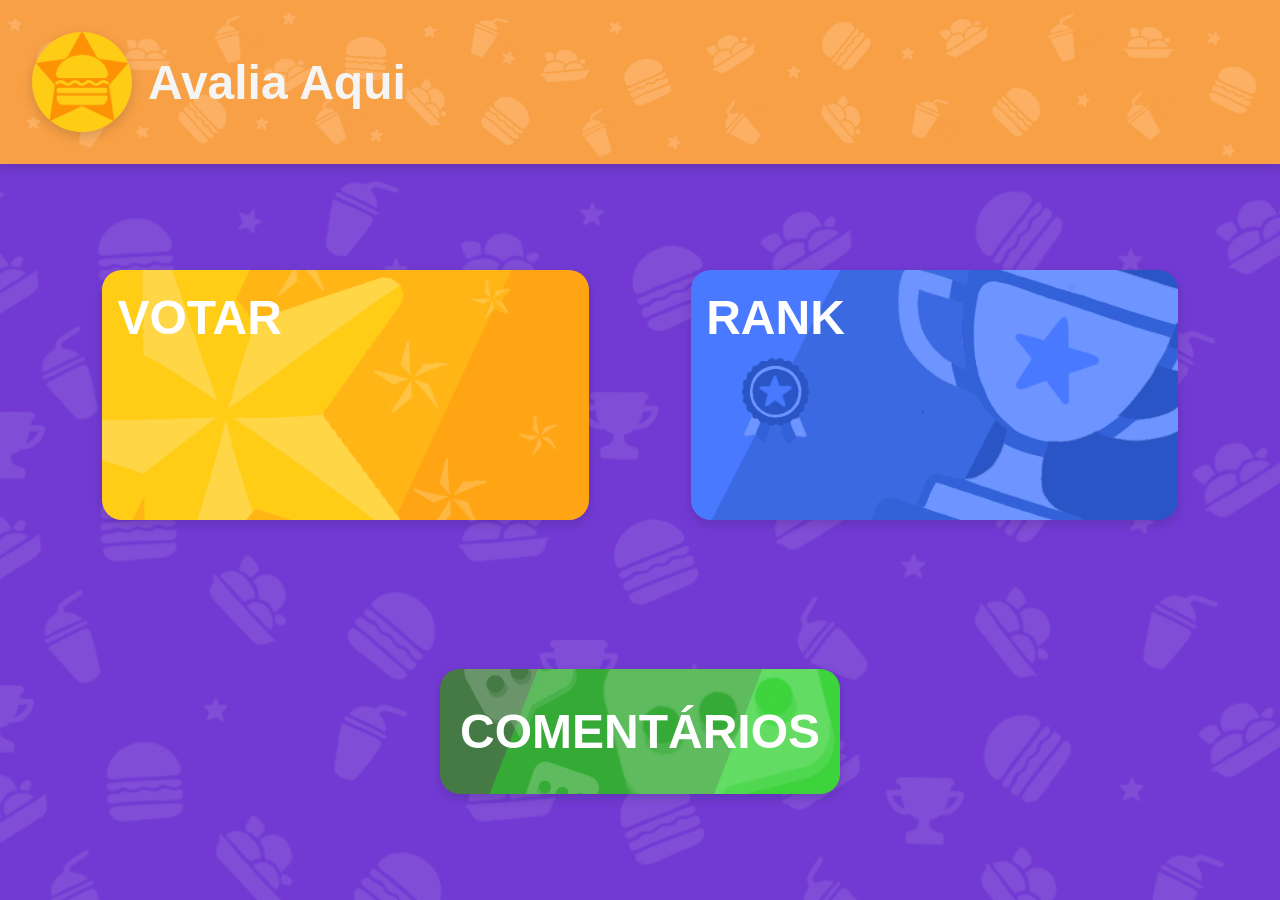
<file: index.html>
<!DOCTYPE html>
<html lang="pt-BR">
<head>
  <meta charset="UTF-8" />
  <meta name="viewport" content="width=device-width, initial-scale=1.0" />
  <title>Avalia Aqui</title>
  <link rel="stylesheet" href="css/style.css" />
</head>
<body>
  <header class="header">
    <div class="logo"></div>
    <h1 class="site-title">Avalia Aqui</h1>
  </header>

  <main class="main-options">
    <div class="option-box votar" onclick="window.location.href='vote.html'">
      <span class="box-label">VOTAR</span>
    </div>
    <div class="option-box ranke" onclick="window.location.href='rank.html'">
      <span class="box-label">RANK</span>
    </div>
    <div class="option-box comentarios" onclick="window.location.href='carrossel.html'">
      <span class="box-label">COMENTÁRIOS</span>
    </div>
  </main>
  <script type="module" src="js/utils/mockApi.js"></script>

</body>
</html>
</file>
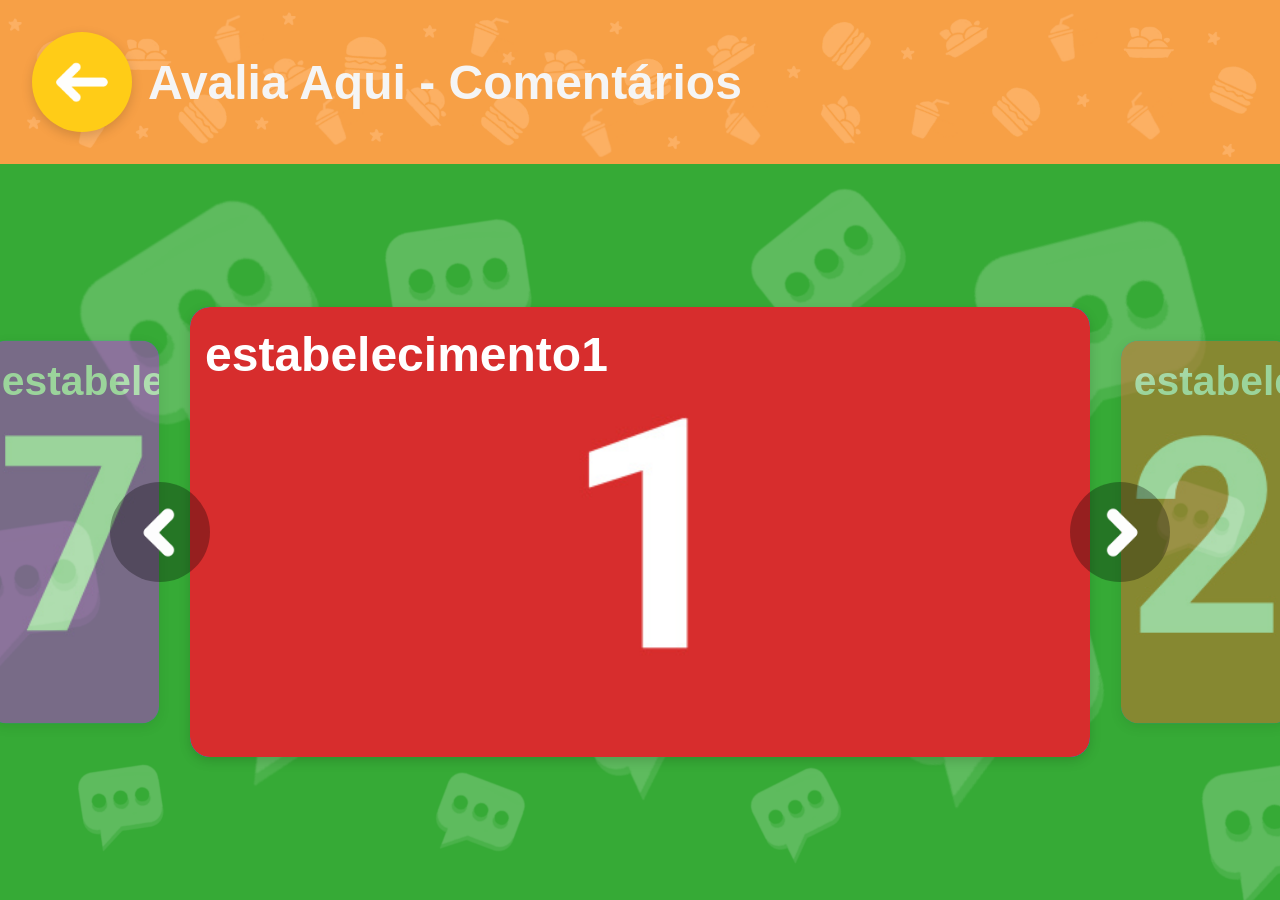
<file: carrossel.html>
<!DOCTYPE html>
<html lang="pt-BR">
<head>
  <meta charset="UTF-8" />
  <meta name="viewport" content="width=device-width, initial-scale=1.0" />
  <title>Avalia Aqui - Comentários</title>
  <link rel="stylesheet" href="css/carrossel.css" />
</head>
<body>

  <div class="header">
    <div class="back-button" onclick="window.location.href='index.html'"></div>
    <div class="site-title">Avalia Aqui - Comentários</div>
  </div>

  <div class="main-options">
    <div class="side-circle left"></div>

    <div class="carossel" id="carossel">
    </div>

    <div class="side-circle right"></div>
  </div>

  <script src="js/carrossel.js"></script>
</body>
</html>
</file>
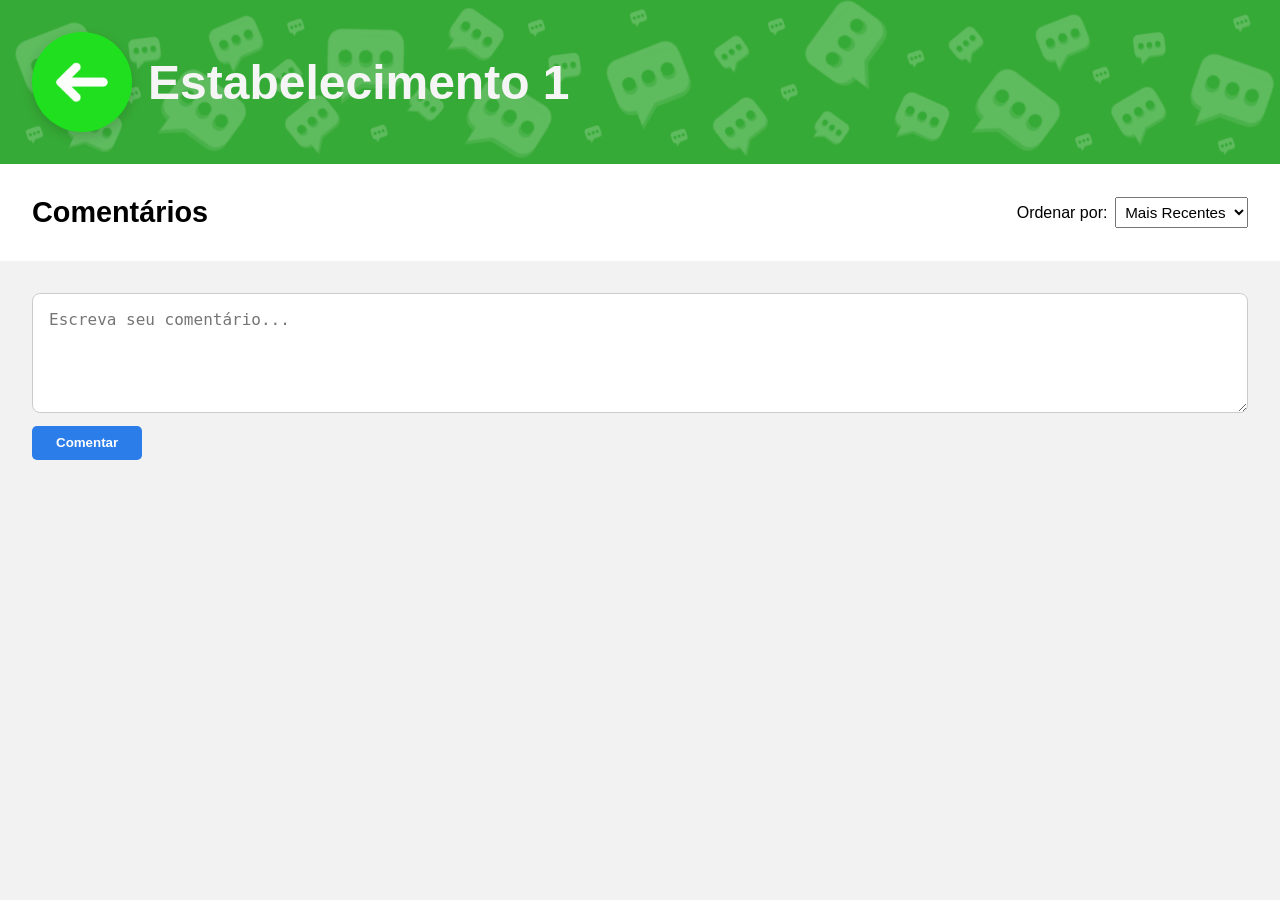
<file: estabelecimento1.html>
<!DOCTYPE html>
<html lang="pt-BR">
<head>
  <meta charset="UTF-8" />
  <meta name="viewport" content="width=device-width, initial-scale=1.0" />
  <title>Estabelecimento 1 - Comentários</title>
  <link rel="stylesheet" href="css/comentarios.css" />
</head>
<body data-place-id="1">
  <div class="header">
    <div class="back-button" onclick="window.location.href='carrossel.html'"></div>
    <div class="site-title">Estabelecimento 1</div>
  </div>

  <div class="main-options">
    <div class="filtro-header">
      <h2>Comentários</h2>
      <div class="filtro-comentarios">
        <label for="ordenar">Ordenar por:</label>
        <select id="ordenar">
          <option value="recentes">Mais Recentes</option>
          <option value="curtidas">Mais Curtidos</option>
        </select>
      </div>
    </div>
  </div>

  <section class="comentarios">
    <form id="form-comentario">
      <textarea id="comentario-input" placeholder="Escreva seu comentário..." required></textarea>
      <button type="submit">Comentar</button>
    </form>
    <div id="lista-comentarios"></div>
  </section>

  <script type="module" src="js/utils/mockApi.js"></script>
  <script type="module" src="js/estabelecimento.js"></script>
</body>
</html>
</file>
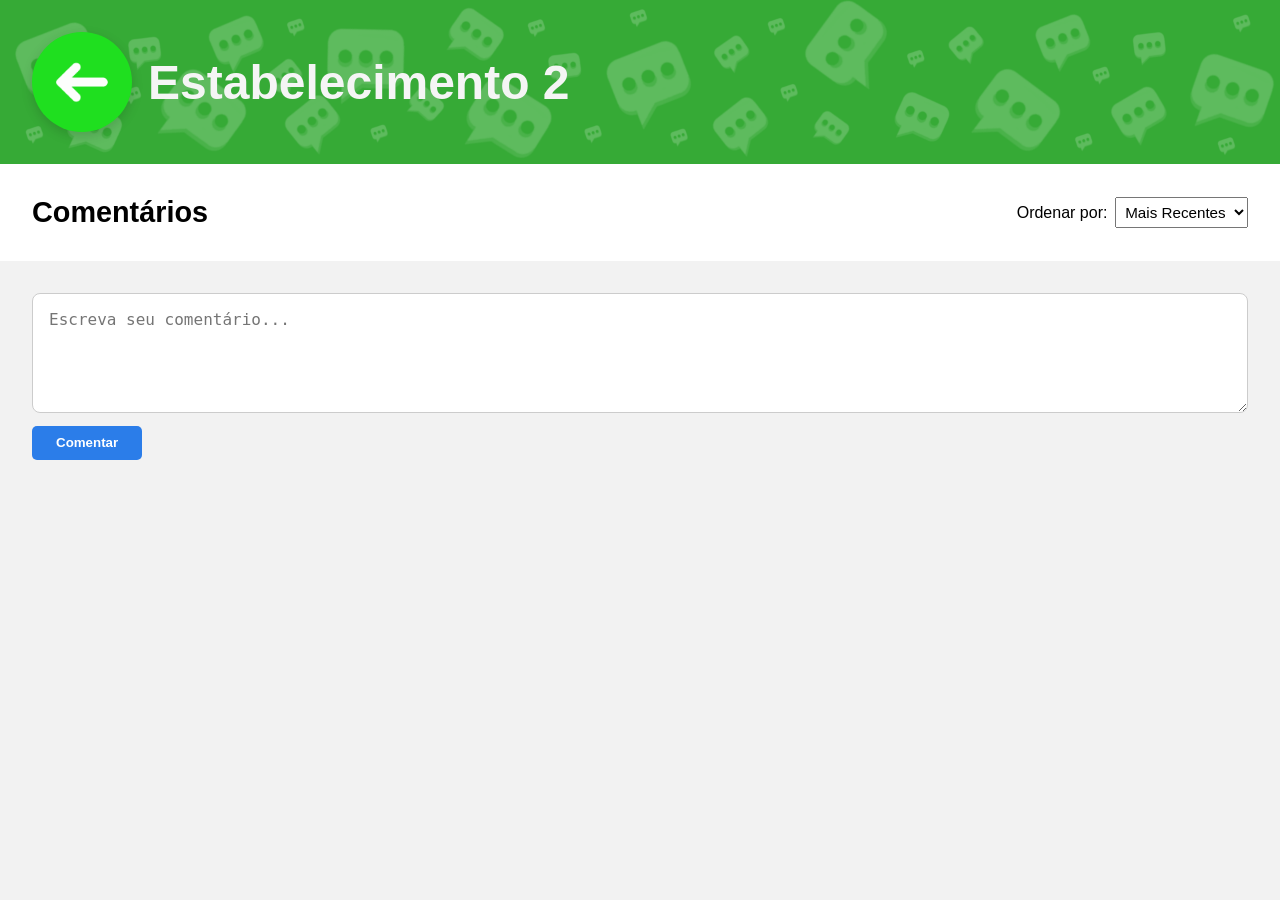
<file: estabelecimento2.html>
<!DOCTYPE html>
<html lang="pt-BR">
<head>
  <meta charset="UTF-8" />
  <meta name="viewport" content="width=device-width, initial-scale=1.0" />
  <title>Estabelecimento 2 - Comentários</title>
  <link rel="stylesheet" href="css/comentarios.css" />
</head>
<body data-place-id="2">
  <div class="header">
    <div class="back-button" onclick="window.location.href='carrossel.html'"></div>
    <div class="site-title">Estabelecimento 2</div>
  </div>

  <div class="main-options">
    <div class="filtro-header">
      <h2>Comentários</h2>
      <div class="filtro-comentarios">
        <label for="ordenar">Ordenar por:</label>
        <select id="ordenar">
          <option value="recentes">Mais Recentes</option>
          <option value="curtidas">Mais Curtidos</option>
        </select>
      </div>
    </div>
  </div>

  <section class="comentarios">
    <form id="form-comentario">
      <textarea id="comentario-input" placeholder="Escreva seu comentário..." required></textarea>
      <button type="submit">Comentar</button>
    </form>
    <div id="lista-comentarios"></div>
  </section>

  <script type="module" src="js/utils/mockApi.js"></script>
  <script type="module" src="js/estabelecimento.js"></script>
</body>
</html>
</file>
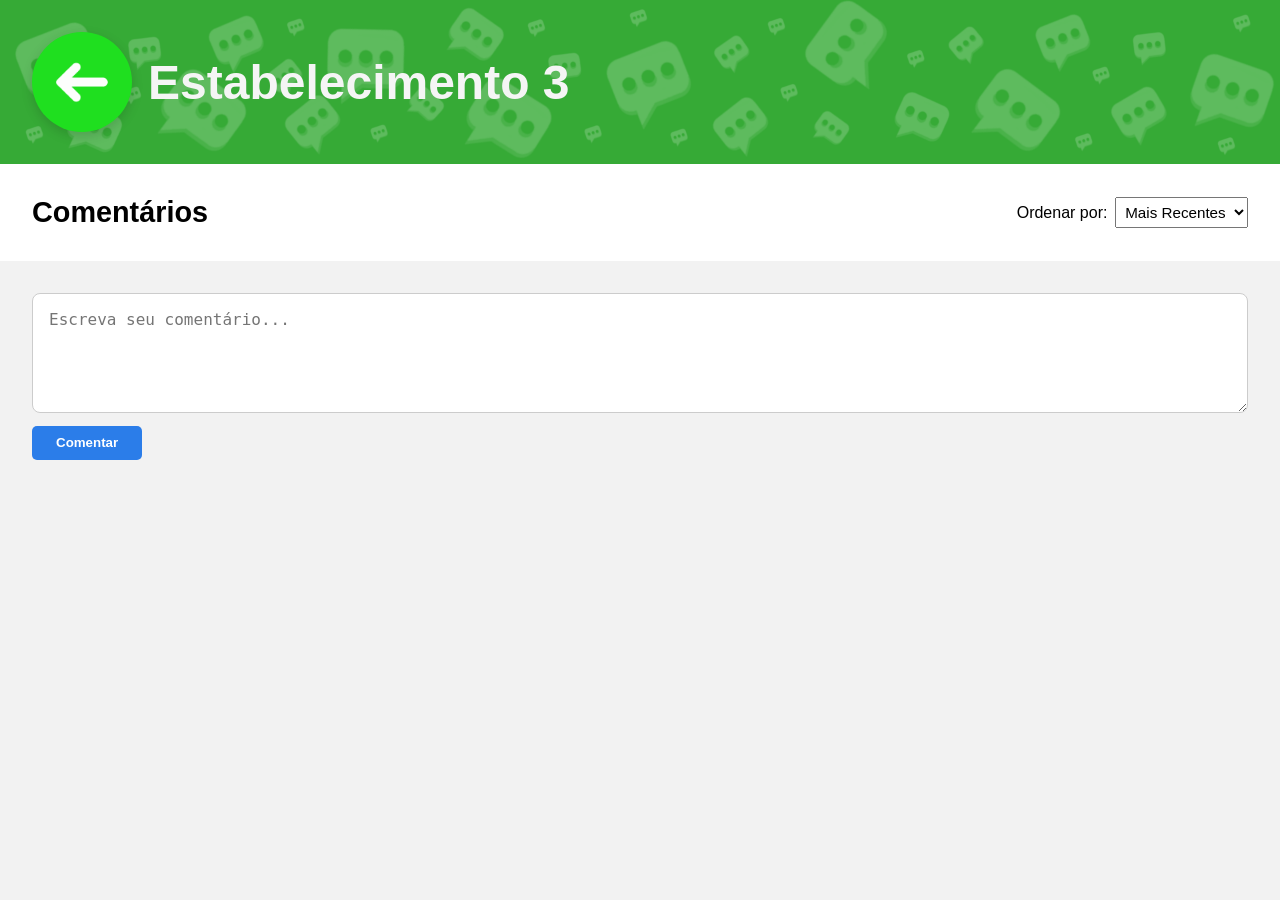
<file: estabelecimento3.html>
<!DOCTYPE html>
<html lang="pt-BR">
<head>
  <meta charset="UTF-8" />
  <meta name="viewport" content="width=device-width, initial-scale=1.0" />
  <title>Estabelecimento 3 - Comentários</title>
  <link rel="stylesheet" href="css/comentarios.css" />
</head>
<body data-place-id="3">
  <div class="header">
    <div class="back-button" onclick="window.location.href='carrossel.html'"></div>
    <div class="site-title">Estabelecimento 3</div>
  </div>

  <div class="main-options">
    <div class="filtro-header">
      <h2>Comentários</h2>
      <div class="filtro-comentarios">
        <label for="ordenar">Ordenar por:</label>
        <select id="ordenar">
          <option value="recentes">Mais Recentes</option>
          <option value="curtidas">Mais Curtidos</option>
        </select>
      </div>
    </div>
  </div>

  <section class="comentarios">
    <form id="form-comentario">
      <textarea id="comentario-input" placeholder="Escreva seu comentário..." required></textarea>
      <button type="submit">Comentar</button>
    </form>
    <div id="lista-comentarios"></div>
  </section>

  <script type="module" src="js/utils/mockApi.js"></script>
  <script type="module" src="js/estabelecimento.js"></script>
</body>
</html>
</file>
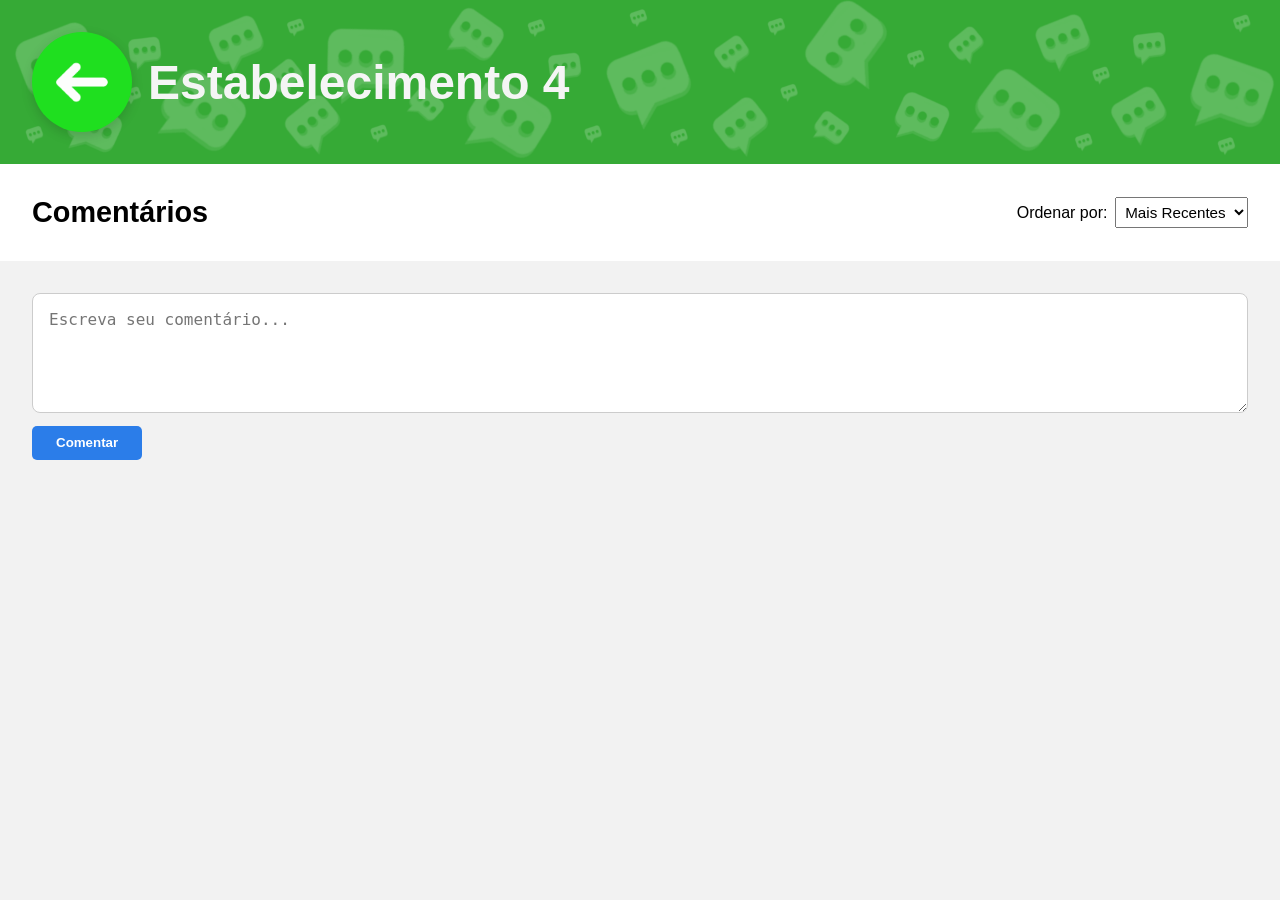
<file: estabelecimento4.html>
<!DOCTYPE html>
<html lang="pt-BR">
<head>
  <meta charset="UTF-8" />
  <meta name="viewport" content="width=device-width, initial-scale=1.0" />
  <title>Estabelecimento 4 - Comentários</title>
  <link rel="stylesheet" href="css/comentarios.css" />
</head>
<body data-place-id="4">
  <div class="header">
    <div class="back-button" onclick="window.location.href='carrossel.html'"></div>
    <div class="site-title">Estabelecimento 4</div>
  </div>

  <div class="main-options">
    <div class="filtro-header">
      <h2>Comentários</h2>
      <div class="filtro-comentarios">
        <label for="ordenar">Ordenar por:</label>
        <select id="ordenar">
          <option value="recentes">Mais Recentes</option>
          <option value="curtidas">Mais Curtidos</option>
        </select>
      </div>
    </div>
  </div>

  <section class="comentarios">
    <form id="form-comentario">
      <textarea id="comentario-input" placeholder="Escreva seu comentário..." required></textarea>
      <button type="submit">Comentar</button>
    </form>
    <div id="lista-comentarios"></div>
  </section>

  <script type="module" src="js/utils/mockApi.js"></script>
  <script type="module" src="js/estabelecimento.js"></script>
</body>
</html>
</file>
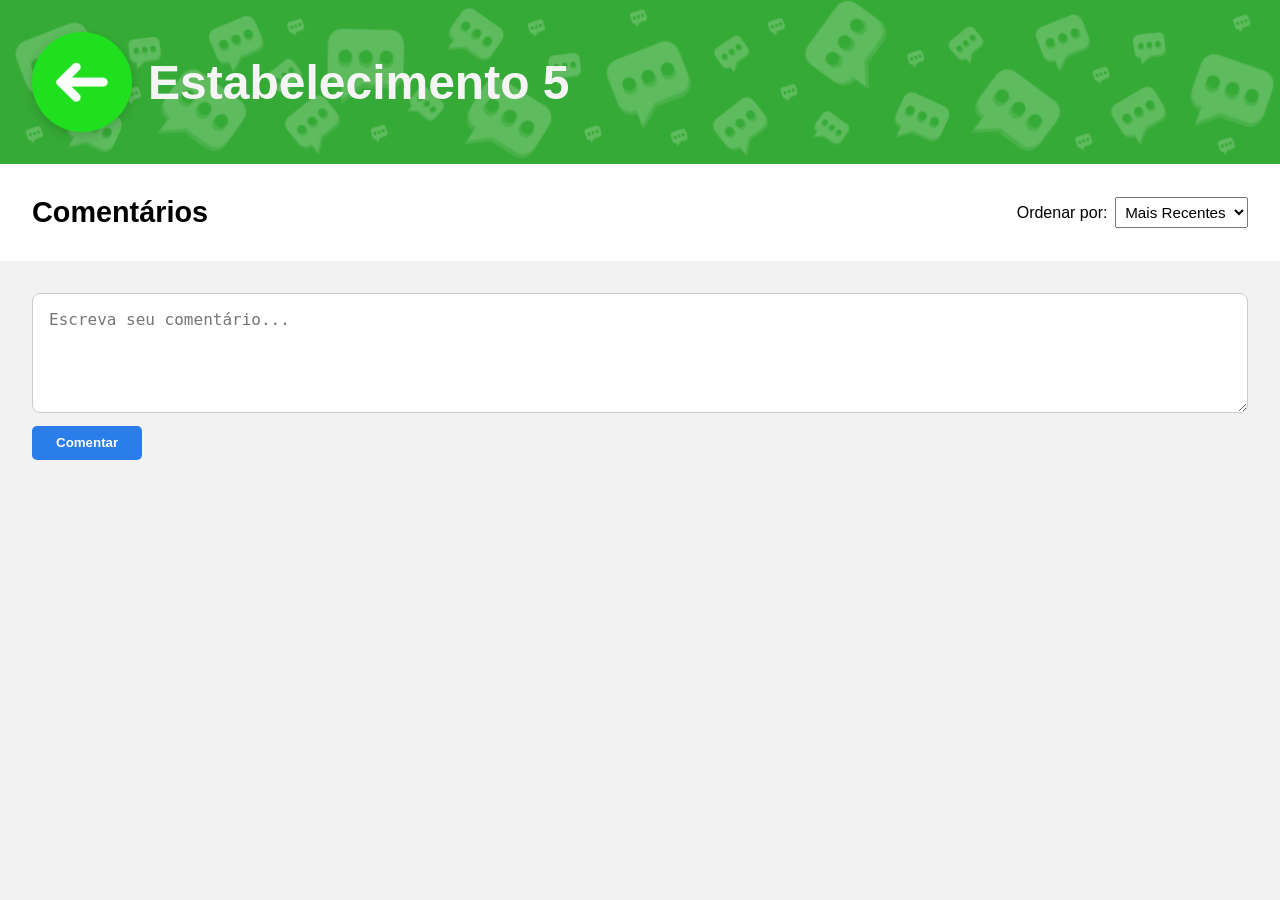
<file: estabelecimento5.html>
<!DOCTYPE html>
<html lang="pt-BR">
<head>
  <meta charset="UTF-8" />
  <meta name="viewport" content="width=device-width, initial-scale=1.0" />
  <title>Estabelecimento 5 - Comentários</title>
  <link rel="stylesheet" href="css/comentarios.css" />
</head>
<body data-place-id="5">
  <div class="header">
    <div class="back-button" onclick="window.location.href='carrossel.html'"></div>
    <div class="site-title">Estabelecimento 5</div>
  </div>

  <div class="main-options">
    <div class="filtro-header">
      <h2>Comentários</h2>
      <div class="filtro-comentarios">
        <label for="ordenar">Ordenar por:</label>
        <select id="ordenar">
          <option value="recentes">Mais Recentes</option>
          <option value="curtidas">Mais Curtidos</option>
        </select>
      </div>
    </div>
  </div>

  <section class="comentarios">
    <form id="form-comentario">
      <textarea id="comentario-input" placeholder="Escreva seu comentário..." required></textarea>
      <button type="submit">Comentar</button>
    </form>
    <div id="lista-comentarios"></div>
  </section>

  <script type="module" src="js/utils/mockApi.js"></script>
  <script type="module" src="js/estabelecimento.js"></script>
</body>
</html>
</file>
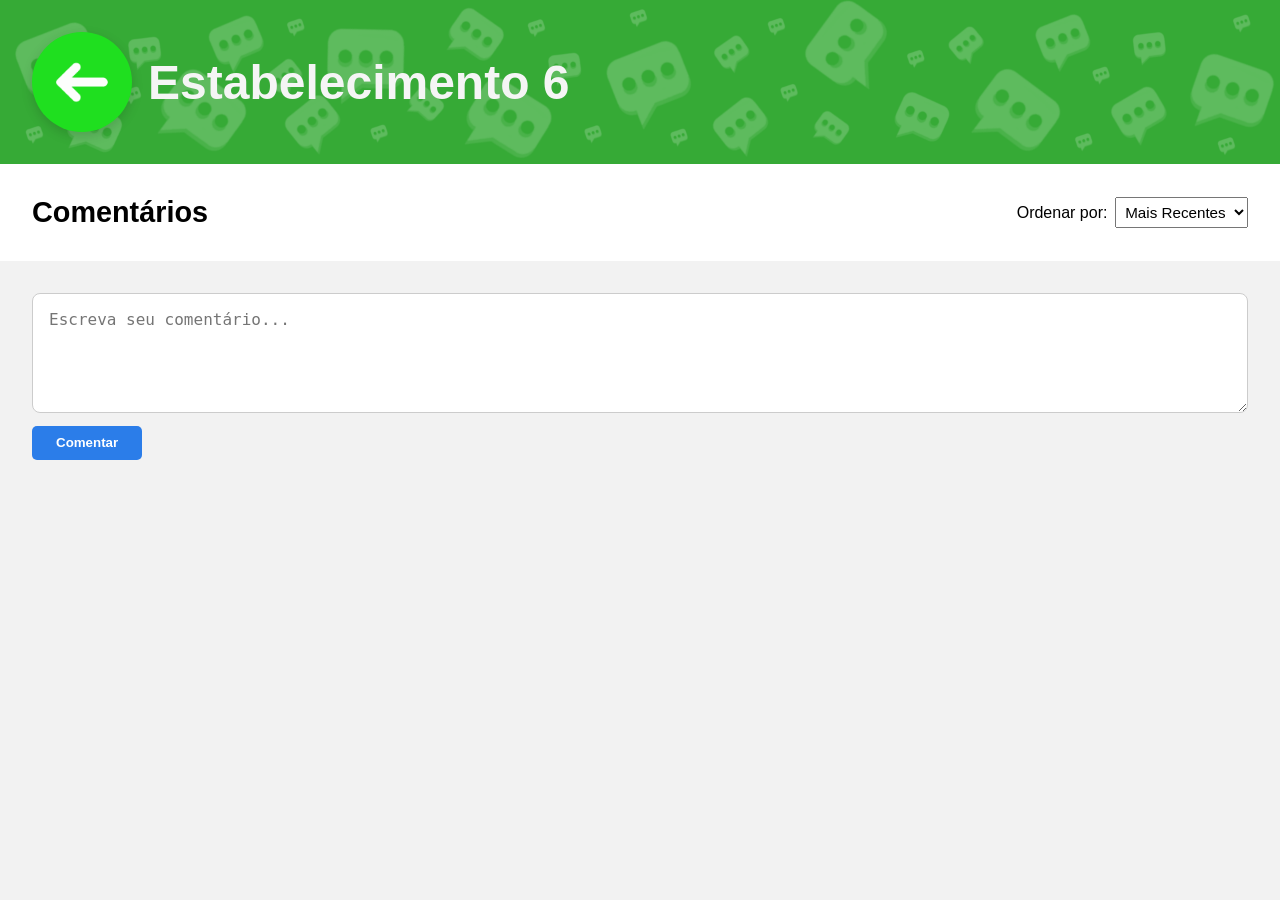
<file: estabelecimento6.html>
<!DOCTYPE html>
<html lang="pt-BR">
<head>
  <meta charset="UTF-8" />
  <meta name="viewport" content="width=device-width, initial-scale=1.0" />
  <title>Estabelecimento 6 - Comentários</title>
  <link rel="stylesheet" href="css/comentarios.css" />
</head>
<body data-place-id="6">
  <div class="header">
    <div class="back-button" onclick="window.location.href='carrossel.html'"></div>
    <div class="site-title">Estabelecimento 6</div>
  </div>

  <div class="main-options">
    <div class="filtro-header">
      <h2>Comentários</h2>
      <div class="filtro-comentarios">
        <label for="ordenar">Ordenar por:</label>
        <select id="ordenar">
          <option value="recentes">Mais Recentes</option>
          <option value="curtidas">Mais Curtidos</option>
        </select>
      </div>
    </div>
  </div>

  <section class="comentarios">
    <form id="form-comentario">
      <textarea id="comentario-input" placeholder="Escreva seu comentário..." required></textarea>
      <button type="submit">Comentar</button>
    </form>
    <div id="lista-comentarios"></div>
  </section>

  <script type="module" src="js/utils/mockApi.js"></script>
  <script type="module" src="js/estabelecimento.js"></script>
</body>
</html>
</file>
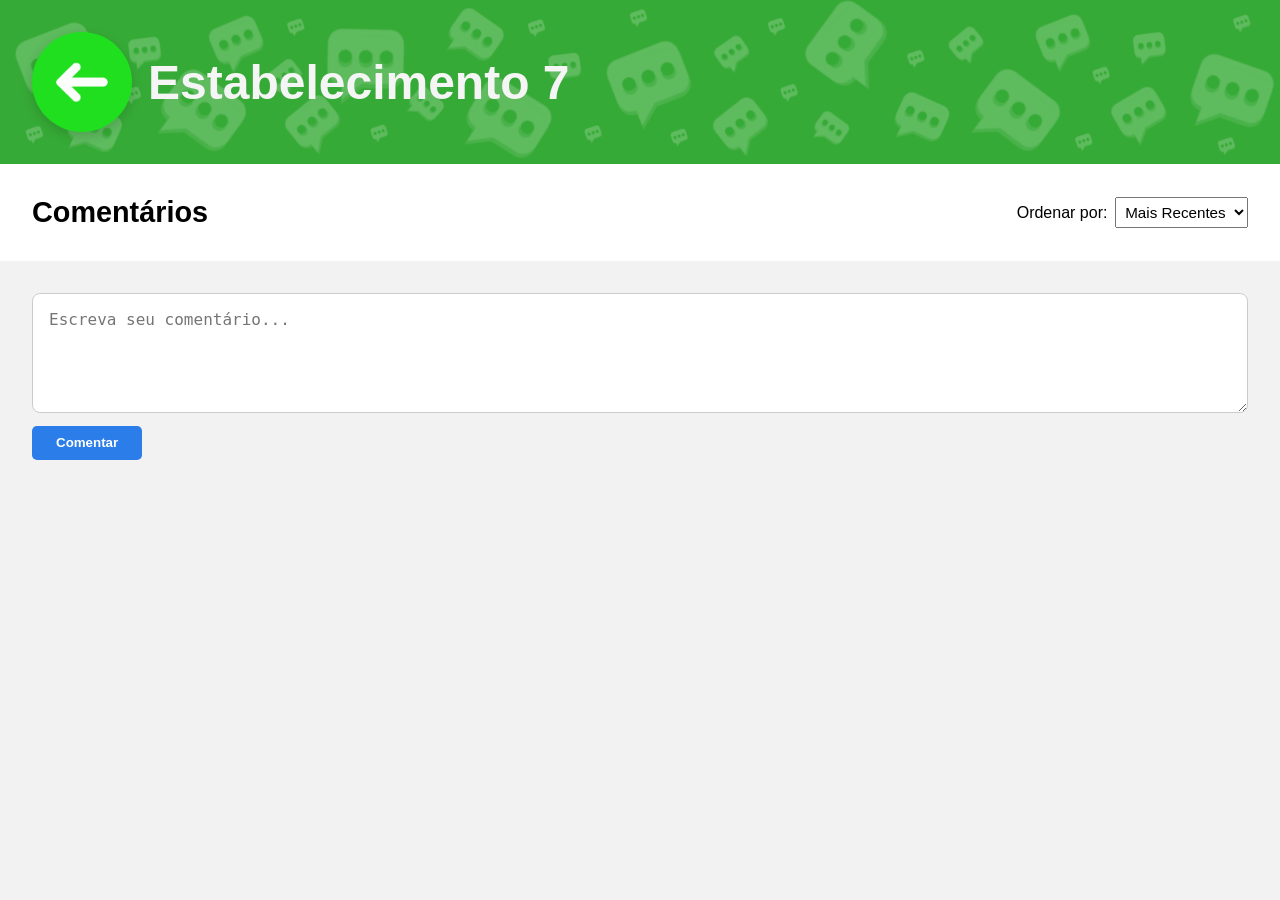
<file: estabelecimento7.html>
<!DOCTYPE html>
<html lang="pt-BR">
<head>
  <meta charset="UTF-8" />
  <meta name="viewport" content="width=device-width, initial-scale=1.0" />
  <title>Estabelecimento 7 - Comentários</title>
  <link rel="stylesheet" href="css/comentarios.css" />
</head>
<body data-place-id="7">
  <div class="header">
    <div class="back-button" onclick="window.location.href='carrossel.html'"></div>
    <div class="site-title">Estabelecimento 7</div>
  </div>

  <div class="main-options">
    <div class="filtro-header">
      <h2>Comentários</h2>
      <div class="filtro-comentarios">
        <label for="ordenar">Ordenar por:</label>
        <select id="ordenar">
          <option value="recentes">Mais Recentes</option>
          <option value="curtidas">Mais Curtidos</option>
        </select>
      </div>
    </div>
  </div>

  <section class="comentarios">
    <form id="form-comentario">
      <textarea id="comentario-input" placeholder="Escreva seu comentário..." required></textarea>
      <button type="submit">Comentar</button>
    </form>
    <div id="lista-comentarios"></div>
  </section>

  <script type="module" src="js/utils/mockApi.js"></script>
  <script type="module" src="js/estabelecimento.js"></script>
</body>
</html>
</file>
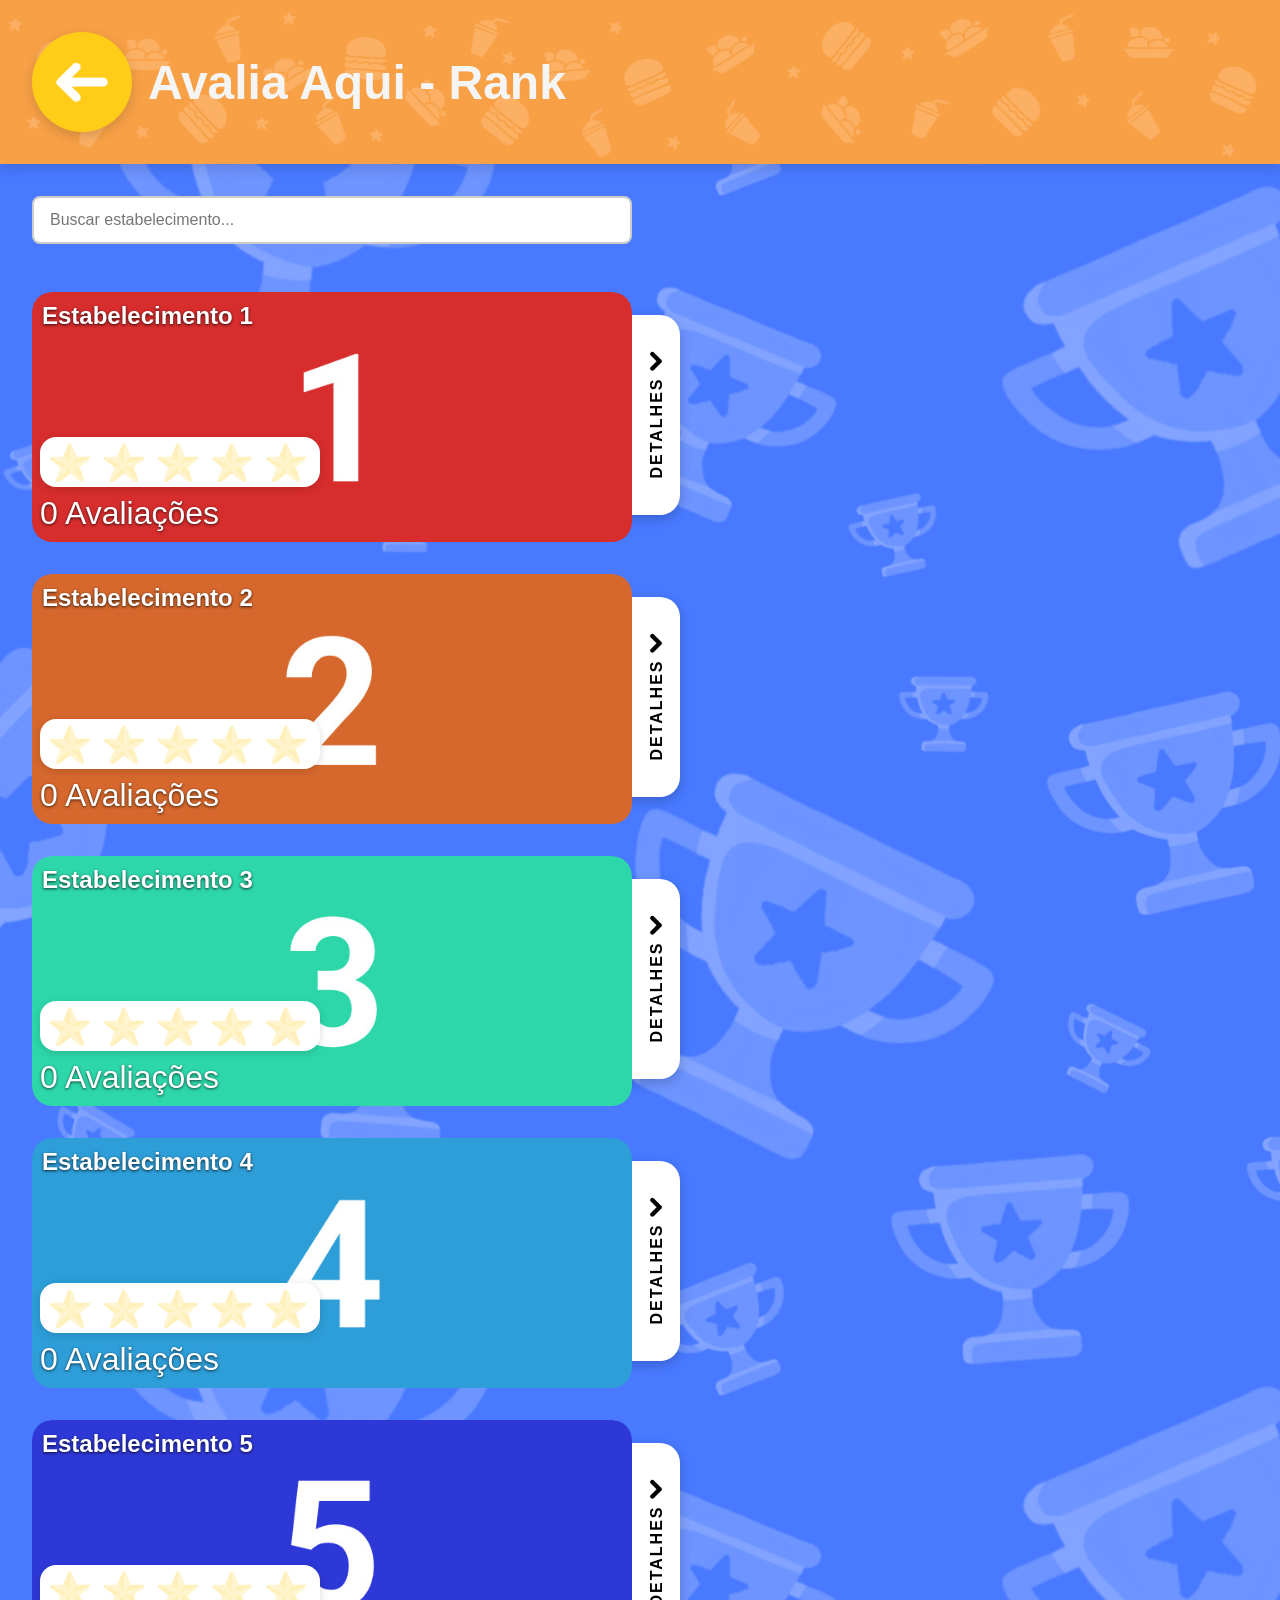
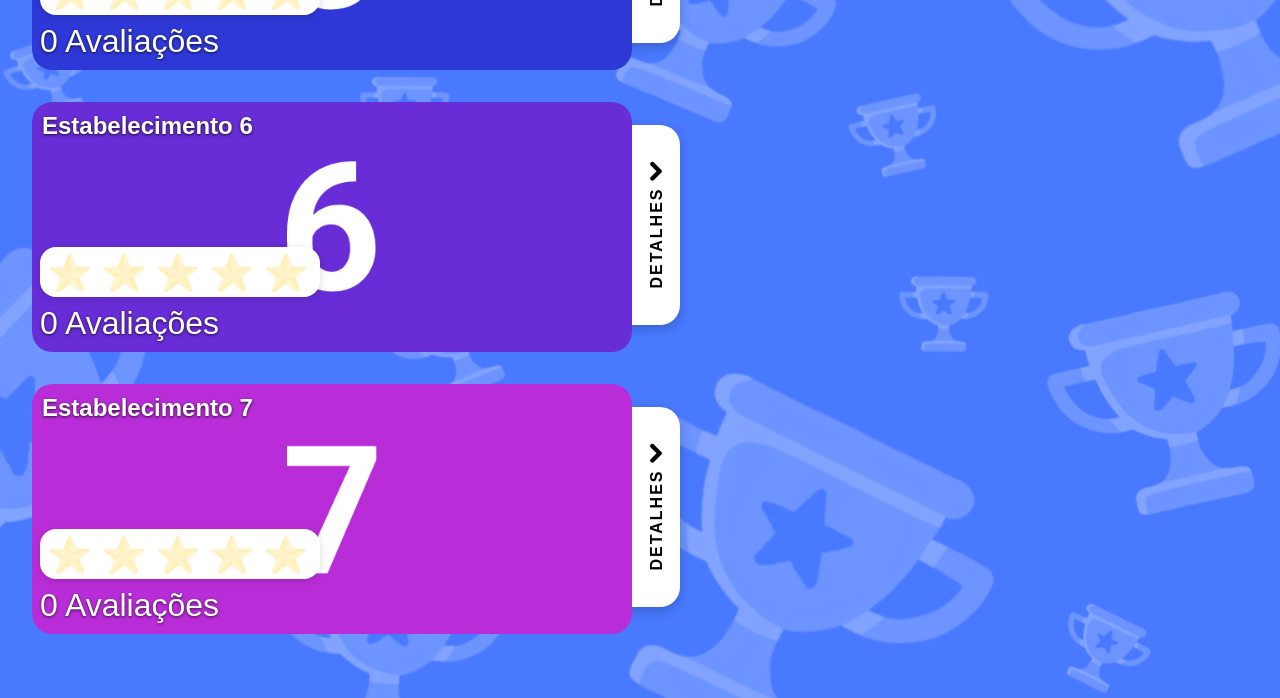
<file: rank.html>
<!DOCTYPE html>
<html lang="pt-BR">
<head>
  <meta charset="UTF-8" />
  <meta name="viewport" content="width=device-width, initial-scale=1.0"/>
  <title>Avalia Aqui - Rank</title>
  <link rel="stylesheet" href="css/style.css" />
</head>
<body class="rank">
  <header class="header">
    <div class="back-button" onclick="window.location.href='index.html'"></div>
    <h1 class="site-title">Avalia Aqui - Rank</h1>
  </header>

  <main class="rank-main">
    <input type="text" id="searchInput" placeholder="Buscar estabelecimento..." class="search-bar"/>

    <div class="rank" id="rankList"></div>
  </main>

  <script type="module" src="js/utils/mockApi.js"></script>
  <script type="module" src="js/ranks.js"></script>
</body>
</html>
</file>
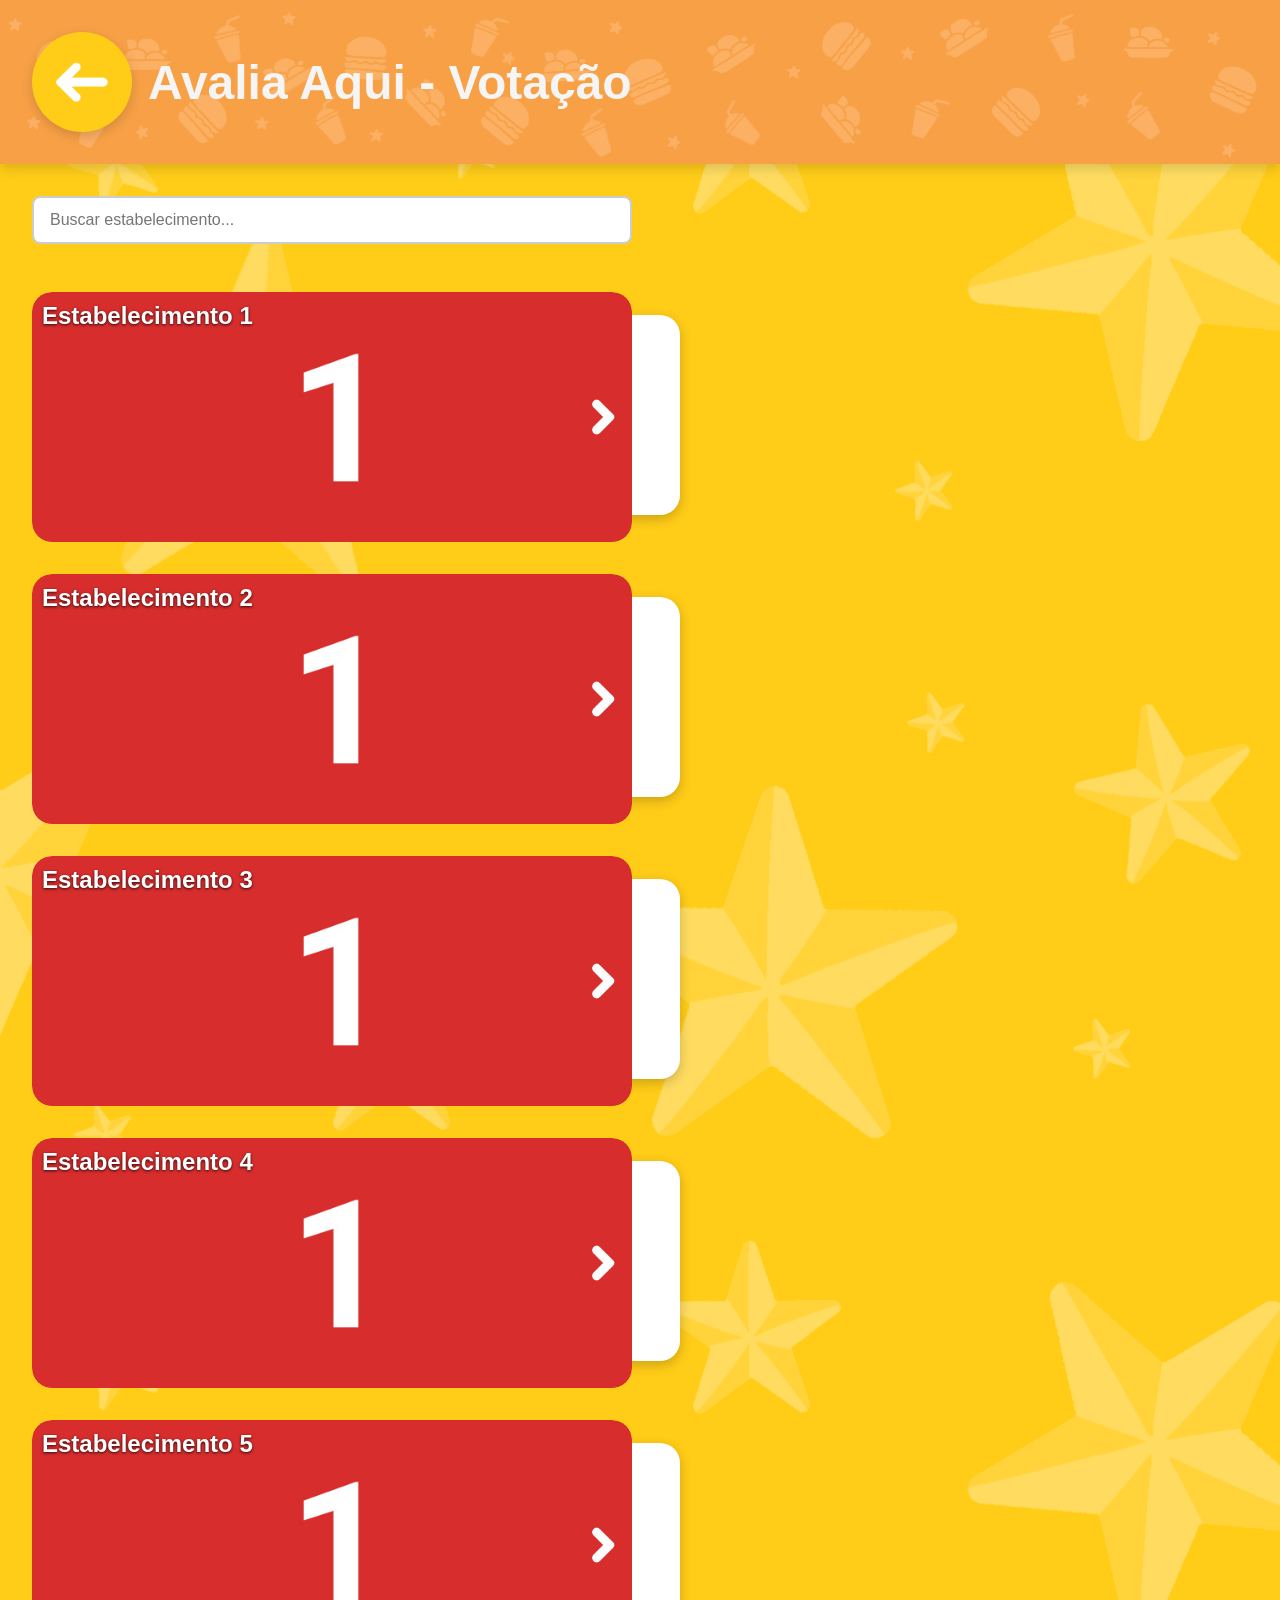
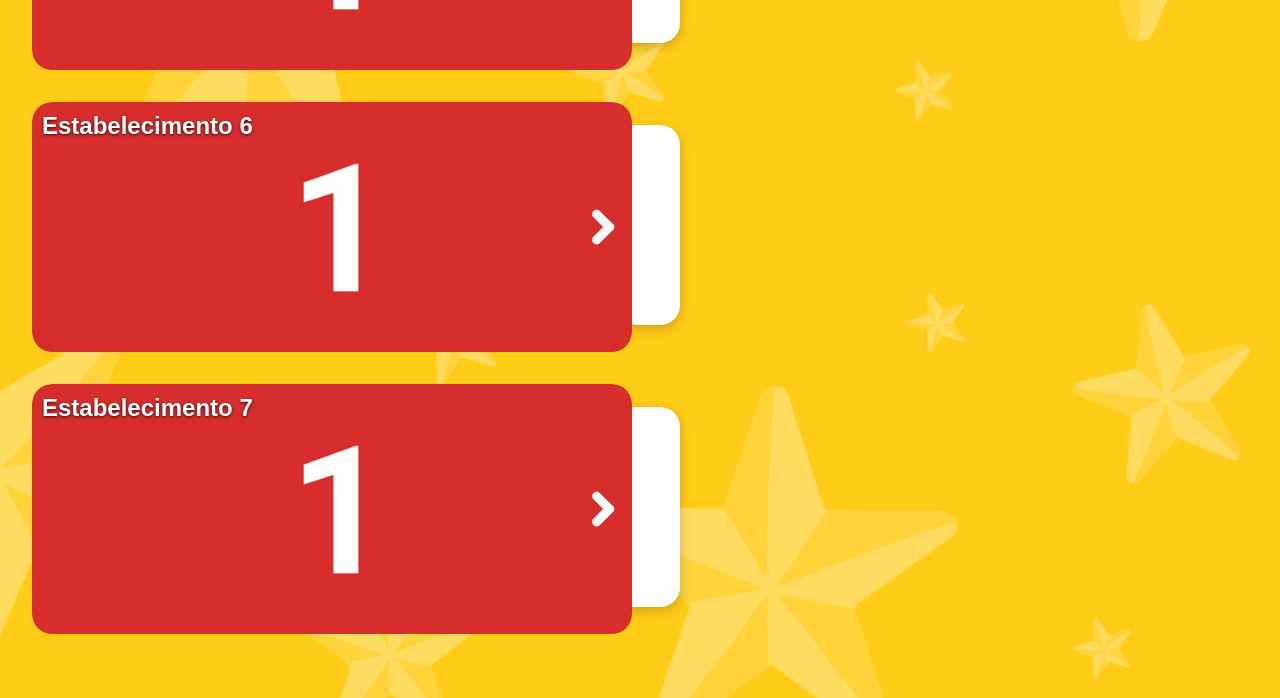
<file: vote.html>
<!DOCTYPE html>
<html lang="pt-BR">
<head>
  <meta charset="UTF-8" />
  <meta name="viewport" content="width=device-width, initial-scale=1.0"/>
  <title>Avalia Aqui - Votação</title>
  <link rel="stylesheet" href="css/style.css" />
</head>
<body class="vote">
  <header class="header">
    <div class="back-button" onclick="window.location.href='index.html'"></div>
    <h1 class="site-title">Avalia Aqui - Votação</h1>
  </header>

  <main class="vote-main">
    <input type="text" id="searchInput" placeholder="Buscar estabelecimento..." class="search-bar"/>
    <div class="establishment-list" id="establishmentList"></div>
  </main>

  <script type="module" src="js/utils/mockApi.js"></script>
  <script type="module" src="js/votes.js"></script>
</body>
</html>
</file>
<file: css/style.css>
* {
  margin: 0;
  padding: 0;
  box-sizing: border-box;
}

body {
  font-family: sans-serif;
  background-color: #f2f2f2;
  min-height: 100vh;
  display: flex;
  flex-direction: column;
}

.header {
  display: flex;
  align-items: center;
  padding: 2rem;
  background-image: url('../assets/Background-Logo-SiteAvaliacao4.png'); 
  background-size: cover; 
  background-position: center; 
  background-repeat: no-repeat; 
  box-shadow: 0 4px 12px rgba(0, 0, 0, 0.15);
  z-index: 1;
}

.logo {
  width: 100px;
  height: 100px;
  border-radius: 50%;
  background-image: url('../assets/Logo-SiteAvaliacao3.png'); 
  background-size: 125%; 
  background-position: center; 
  background-repeat: no-repeat; 
  margin-right: 1rem;
  box-shadow: 0 4px 12px rgba(0, 0, 0, 0.15);
}

.site-title {
  font-size: 3rem;
  color: #f5f5f5;
}

.main-options {
  flex: 1;
  display: flex;
  justify-content: space-evenly;
  align-items: center;
  padding: 3rem 2rem;
  gap: 2rem;
  flex-wrap: wrap;
  background-image: url('../assets/Background-Screen1.4.png'); 
  background-size: cover; 
  background-position: center; 
  background-repeat: no-repeat; 
  z-index: 0;
}

.option-box.comentarios {
  width: 400px;
  height: 125px;
  background-color: #3cbb3c; 
}

.option-box.comentarios .box-label {
  top: 50%;
  left: 50%;
  transform: translate(-50%, -50%);
  text-align: center;
}

.option-box {
  width: 40%;
  min-width: 250px;
  height: 250px;
  border-radius: 20px; 
  transition: transform 0.3s ease;
  cursor: pointer;
  box-shadow: 0 4px 12px rgba(0, 0, 0, 0.15);
  position: relative;
}

.option-box:hover {
  transform: scale(1.05);
}

.option-box:active {
  transform: scale(1.1);
}

.box-label {
  position: absolute;
  top: 20px;
  left: 15px;
  font-size: 3rem;
  font-weight: bold;
  color: white; 
}

.votar {
  background-image: url('../assets/Button-Votar2.png'); 
  background-size: cover; 
  background-position: center; 
  background-repeat: no-repeat; 
}

.ranke {
  background-image: url('../assets/Button-Rank4.png'); 
  background-size: cover; 
  background-position: center; 
  background-repeat: no-repeat; 
}

.comentarios {
  background-image: url('../assets/Button-Comentarios.png'); 
  background-size: cover; 
  background-position: center; 
  background-repeat: no-repeat; 
}

@media (max-width: 768px) {
  .main-options {
    flex-direction: column;
    padding: 2rem 1rem;
  }

  .option-box {
    width: 90%;
    height: 200px;
  }

  .option-box.comentarios {
    width: 90%;
    height: 200px;
  }

  .option-box.comentarios .box-label {
    position: absolute;
    top: 40px;
    left: 135px;
    font-size: 2rem;
    font-weight: bold;
    color: white;
  }

  .logo {
    width: 80px;
    height: 80px;
  }

  .site-title {
    font-size: 2.5rem;
  }

}

.back-button {
  width: 100px;
  height: 100px;
  border-radius: 50%;
  background-image: url('../assets/Arrow-left2.png');
  background-size: 100%;
  background-position: right 3.5px center;
  background-repeat: no-repeat;
  background-color: #ffcc17;
  cursor: pointer;
  margin-right: 1rem;
  box-shadow: 0 4px 12px rgba(0, 0, 0, 0.15);
  transition: transform 0.3s ease;
}

.back-button:hover {
  transform: scale(1.05);
}

.back-button:active {
  transform: scale(1.1);
}

.vote-main {
  display: flex;
  flex-direction: column;
  align-items: flex-start;
  padding: 2rem;
  overflow-x: hidden;
  background-image: url('../assets/Background-Screen2.2.png'); 
  background-position: center; 
  min-height: 100vh;
  position: relative;
}

.search-bar {
  margin-bottom: 1rem;
  width: 600px;
  padding: 0.8rem 1rem;
  font-size: 1rem;
  border: 2px solid #ccc;
  border-radius: 8px;
}

.card-container {
  position: relative;
  width: 600px;
  height: 250px;
  margin: 2rem auto;
  cursor: pointer;
  box-sizing: border-box;
}

.rating-panel {
  position: absolute;
  top: 23px;
  left: 0;
  width: 90%;
  height: 80%;
  background: white;
  border-radius: 20px;
  box-shadow: 0 4px 12px rgba(0, 0, 0, 0.2);
  transform: translateX(20%);
  transition: transform 0.4s ease;
  z-index: 1;
  display: flex;
  align-items: center;
  justify-content: center;
}

.rating-panel.open {
  transform: translateX(85%);
}

.rating-panel::before {
  content: "";
  position: absolute;
  left: -15px;
  top: 50%;
  transform: translateY(-50%);
  width: 15px;
  height: 60px;
  background-color: white;
  border-top-left-radius: 8px;
  border-bottom-left-radius: 8px;
  box-shadow: 0 0 6px rgba(0, 0, 0, 0.2);
}

.card {
  position: absolute;
  top: 0;
  left: 0;
  width: 100%;
  height: 100%;
  border-radius: 20px;
  z-index: 2;
  display: flex;
  align-items: center;
  justify-content: center;
  padding: 1rem;
  color: white;
  font-size: 1.5rem;
  transition: transform 0.3s ease;
  overflow: hidden;
}

.image-slider {
  position: absolute;
  inset: 0;
  background-size: cover;
  background-position: center;
  background-repeat: no-repeat;
  z-index: 1;
  border-radius: 20px;
}

.card button.prev,
.card button.next {
  position: absolute;
  top: 50%;
  transform: translateY(-50%);
  z-index: 2;
  background-color: rgba(0, 0, 0, 0);
  border: none;
  font-size: 1.5rem;
  cursor: pointer;
  padding: 0.5rem 1rem;
  border-radius: 50%;
  transition: transform 0.2s ease;
  width: 40px;
  height: 40px;
}

.card button.prev {
  left: 10px;
  background-image: url('../assets/Seta-esquerda.png');
  background-size: cover; 
  background-position: center; 
  background-repeat: no-repeat; 
}

.card button.next {
  right: 10px;
  background-image: url('../assets/Seta-direita.PNG');
  background-size: cover; 
  background-position: center; 
  background-repeat: no-repeat; 
}

.card button:hover {
  transform: translateY(-50%) scale(1.1);
}

.card .label {
  position: absolute;
  top: 10px;
  left: 10px;
  z-index: 3;
  color: white;
  font-size: 1.5rem;
  font-weight: bold;
  text-shadow: 0 1px 3px rgba(0,0,0,0.8);
}

.card-container {
  transition: transform 0.3s ease;
}
.card-container:hover {
  transform: scale(1.05);
  z-index: 2;  
}
.card-container:active {
  transform: scale(1.1);
}

.stars {
  margin-top: -4px;
  display: flex;
  gap: 5px;
  padding-left: 8.5rem;
}

.star {
  width: 60px;
  height: 60px;
  background-image: url('../assets/Star.png');
  background-size: 80%;
  background-position: center;
  background-repeat: no-repeat;
  border-radius: 50%;
  cursor: pointer;
  transition: background-color 0.3s;
  transition: transform 0.3s ease;
}

.star:hover {
  transform: scale(1.3);
}

.star:active {
  transform: scale(1.1);
}

.star.active {
  background-image: url('../assets/Star-active.png');
  background-size: 80%;
  background-position: center;
  background-repeat: no-repeat;
  transition: transform 0.3s ease;
}

.star.active:hover {
  transform: scale(1.3);
}

.star.active:active {
  transform: scale(1.1);
}

.static-stars {
  position: absolute;
  bottom: 55px;
  left: 8px;
  display: flex;
  gap: 10px;
  z-index: 3; 
  background-color: white;         
  padding: 5px 10px;               
  border-radius: 16px;
  box-shadow: 0 2px 8px rgba(0, 0, 0, 0.15); 
}

.stars-container {
  display: flex;
  align-items: center;
  margin: 0.5rem 0;
}

.rank-star {
  width: 40px;
  height: 40px;
  background: url('../assets/Star.png') no-repeat center/contain;
  position: relative;
  display: inline-block;
  margin-right: 4px;
  pointer-events: none;
}
.rank-star-fill {
  position: absolute;
  top: 0;
  left: 0;
  bottom: 0;
  background: url('../assets/Star-active.png') no-repeat center/contain;
  overflow: hidden;
  pointer-events: none;
}

.rank-star.inactive {
  filter: grayscale(100%) opacity(50%);
}

.rank-star:not(.inactive) {
  background-image: url('../assets/Star-active.png');
}

.rank-main {
  display: flex;
  flex-direction: column;
  align-items: flex-start;
  padding: 2rem;
  overflow-x: hidden;
  background-image: url('../assets/Background-Screen3.2.png'); 
  background-position: center; 
  min-height: 100vh;
  position: relative;
}

.review-count {
  position: absolute;
  bottom: 10px;
  left: 8px;
  font-size: 2rem;
  color: white;
  z-index: 3;
  text-shadow: 0 1px 3px rgba(0, 0, 0, 0.7);
}

.details-label {
  position: absolute;
  right: -40px;
  top: 50%;
  transform: translateY(-50%) rotate(270deg); 
  transform-origin: center;
  display: flex;
  align-items: center;
  font-size: 1rem;
  font-weight: bold;
  letter-spacing: 2px;
  color: #000;
  z-index: 2;
  writing-mode: horizontal-tb;
}

.details-label .details-arrow {
  width: 20px;
  height: 20px;
  margin-left: 6px; 
  background-image: url('../assets/Seta-direita-black.PNG');
  background-size: contain;
  background-repeat: no-repeat;
  transform: rotate(-270deg);
  transition: transform 0.3s ease;
}

.rating-panel.open .details-arrow {
  transform: rotate(-90deg); 
}

.details-text {
  padding: 1rem;
  padding-left: 8rem;
  font-family: monospace;
  font-size: 0.85rem;
  color: #333;
  line-height: 1.25;
  white-space: pre-line;
  opacity: 0;
  transition: opacity 0.3s ease;
  pointer-events: none;
}

.rating-panel.open .details-text {
  opacity: 1;
  pointer-events: auto;
}

.static-stars .ranking-star {
  width: 40px;
  height: 40px;
  background: url('../assets/Star.png') no-repeat center/contain;
  position: relative;
  pointer-events: none;
}

.static-stars .ranking-star-fill {
  position: absolute;
  top:    0;
  left:   0;
  bottom: 0;
  background: url('../assets/Star-active.png') no-repeat center/contain;
  overflow: hidden;
  pointer-events: none;
}

.star-container {
  position: relative;
  width: 40px;
  height: 40px;
  display: inline-block;
  margin-right: 4px;
}

.star-container img {
  position: absolute;
  top: 0;
  left: 0;
  width: 100%;
  height: 100%;
  object-fit: contain;
  pointer-events: none;
}

@media (max-width: 768px) {

  .back-button {
    width: 65px;
    height: 65px;
  }

  .vote .site-title,
  .rank .site-title {
    font-size: 1.4rem;
  }

  .search-bar {
    width: 310px;
  }

  .card-container {
    width: 200px;
    height: 90px;
  }

  .card {
    border-radius: 10px;
  }

  .card .label {
    font-size: 0.75rem;
  }

  .card button.prev,
  .card button.next {
    width: 30px;
    height: 30px;
  }

  .rating-panel {
    top: 10px;
    left: 0;
    width: 90%;
    height: 80%;
    border-radius: 10px;
  }
  
  .stars {
    gap: 2px;
    padding-left: 3rem;
    margin-top: -0.5px;
  }

  .star {
    width: 20px;
    height: 20px;
  }

  .rank-star {
    width: 20px;
    height: 20px;
  }

  .static-stars {
    gap: 5px;
    left: 8px;
    bottom: 22px;
    padding: 2px 5px;
    border-radius: 4px;
  }

  .review-count {
    font-size: 0.75rem;
    left: 8px;
    bottom: 5px;
  }

  .details-label {
    right: -19px;
  }

  .details-label .details-arrow {
    width: 10px;
    height: 10px;
    margin-left: 1px;
  }

  .details-label {
    font-size: 0.3rem;
  }

  .details-text {
    margin-top: 3px;
    font-size: 0.32rem;
    padding: 0.5rem;
    line-height: 1;
    padding-left: 3.25rem;
  }

  .star-container {
    width: 20px;
    height: 20px;
  }

}
</file>
<file: css/carrossel.css>
* {
  margin: 0;
  padding: 0;
  box-sizing: border-box;
}

body {
  font-family: sans-serif;
  background-color: #f2f2f2;
  min-height: 100vh;
  display: flex;
  flex-direction: column;
}

.header {
  display: flex;
  align-items: center;
  padding: 2rem;
  background-image: url('../assets/Background-Logo-SiteAvaliacao4.png'); 
  background-size: cover; 
  background-position: center; 
  background-repeat: no-repeat; 
  box-shadow: 0 4px 12px rgba(0, 0, 0, 0.15);
}

.back-button {
  width: 100px;
  height: 100px;
  border-radius: 50%;
  background-image: url('../assets/Arrow-left2.png');
  background-size: 100%;
  background-position: right 3.5px center;
  background-repeat: no-repeat;
  background-color: #ffcc17;
  cursor: pointer;
  margin-right: 1rem;
  box-shadow: 0 4px 12px rgba(0, 0, 0, 0.15);
  transition: transform 0.3s ease;
}

.back-button:hover {
  transform: scale(1.05);
}

.back-button:active {
  transform: scale(1.1);
}

.site-title {
  font-size: 3rem;
  font-weight: bold;
  color: #f5f5f5;
}

.main-options {
  flex: 1;
  display: flex;
  justify-content: center;
  align-items: center;
  background-image: url('../assets/Background-Screen4.png'); 
  background-size: cover; 
  background-position: center; 
  position: relative;
  overflow: hidden;
  padding: 2rem 0;
}

.carossel {
  display: flex;
  justify-content: center;
  align-items: center;
  gap: 16px;
  width: 100%;
  max-width: 1000px;
}

.option-box {
  flex: 0 0 90%;
  height: 450px;
  border-radius: 20px;
  background-color: #2b7de9;
  box-shadow: 0 4px 12px rgba(0, 0, 0, 0.15);
  display: flex;
  flex-direction: column;
  align-items: center;
  justify-content: center;
  font-size: 2rem;
  color: white;
  font-weight: bold;
  text-align: center;
  transition: transform 0.4s ease;
  padding: 0;
  position: relative;
  overflow: hidden;
}

.option-image {
  width: 100%;
  height: 100%;
  object-fit: cover;
  border-radius: 20px;
}

.side {
  flex: 0 0 20%;
  opacity: 0.5;
  transform: scale(0.85);
}

.side-circle {
  width: 100px;
  height: 100px;
  border-radius: 50%;
  background-color: rgb(0, 0, 0, 0.3);
  display: flex;
  align-items: center;
  justify-content: center;
  cursor: pointer;
  position: absolute;
  top: 50%;
  transform: translateY(-50%);
  z-index: 10;
  user-select: none;
}

.left {
  left: 10px;
  margin-left: 100px;
}

.right {
  right: 10px;
  margin-right: 100px;
}

.option-box:not(.side):hover,
.option-box:not(.side):active {
  transform: scale(1.05);
  transition: transform 0.3s ease;
}

.side-circle:hover,
.side-circle:active {
  transform: translateY(-50%) scale(1.15);
  transition: transform 0.2s ease;
}

.side-circle.left {
  background-image: url('../assets/Seta-esquerda.png');
  background-size: 55%;
  background-position: center;
  background-repeat: no-repeat;
}

.side-circle.right {
  background-image: url('../assets/Seta-direita.PNG');
  background-size: 55%;
  background-position: center;
  background-repeat: no-repeat;
}

.box-label {
  position: absolute;
  top: 20px;
  left: 15px;
  font-size: 3rem;
  font-weight: bold;
  color: white;
  z-index: 2;
  pointer-events: none;
}

@media (max-width: 768px) {
  .back-button {
    width: 55px;
    height: 55px;
  }

  .site-title {
    font-size: 1.2rem;
  }

  .box-label {
    font-size: 1.5rem;
  }

  .option-box {
    height: 200px;
    font-size: 2rem;
    flex: 0 70%;
  }

  .side-circle {
    width: 40px;
    height: 40px;
    font-size: 1.5rem;
  }

  .left {
    margin-left: -2px;
  }

  .right {
    margin-right: -2px;
  }

  .side {
    display: none; 
  }
}
</file>
<file: css/comentarios.css>
* {
  margin: 0;
  padding: 0;
  box-sizing: border-box;
}

body {
  font-family: sans-serif;
  background-color: #f2f2f2;
  min-height: 100vh;
  display: flex;
  flex-direction: column;
}

.header {
  display: flex;
  align-items: center;
  padding: 2rem;
  background-image: url('../assets/Background-Logo-SiteAvaliacao2.1.png');
  background-size: cover;
  background-position: center;
  background-repeat: no-repeat;
  box-shadow: 0 4px 12px rgba(0, 0, 0, 0.15);
}

.back-button {
  width: 100px;
  height: 100px;
  border-radius: 50%;
  background-image: url('../assets/Arrow-left2.png');
  background-size: 100%;
  background-position: right 3.5px center;
  background-repeat: no-repeat;
  background-color: #1fdf1f;
  cursor: pointer;
  margin-right: 1rem;
  box-shadow: 0 4px 12px rgba(0, 0, 0, 0.15);
  transition: transform 0.3s ease;
}

.back-button:hover {
  transform: scale(1.05);
}

.back-button:active {
  transform: scale(1.1);
}

.site-title {
  font-size: 3rem;
  font-weight: bold;
  color: #f5f5f5;
}

.main-options {
  background-color: white;
  padding: 2rem 0;
  display: flex;
  justify-content: center;
  align-items: center;
}

.filtro-header {
  width: 100%;
  max-width: 1400px;
  display: flex;
  justify-content: space-between;
  align-items: center;
  padding: 0 2rem;
}

.filtro-header h2 {
  font-size: 1.8rem;
  font-weight: bold;
}

.filtro-comentarios {
  display: flex;
  align-items: center;
  gap: 0.5rem;
  font-size: 1rem;
}

.filtro-comentarios select {
  padding: 0.3rem;
  font-size: 0.95rem;
}

.comentarios {
  width: 100%;
  padding: 2rem;
  background: #f2f2f2;
}

#form-comentario {
  display: flex;
  flex-direction: column;
  gap: 0.8rem;
  width: 100%;
  max-width: 100%;
}

#comentario-input {
  width: 100%;
  height: 120px;
  font-size: 1rem;
  padding: 1rem;
  resize: vertical;
  border: 1px solid #ccc;
  border-radius: 8px;
  background: white;
}

#form-comentario button {
  align-self: flex-start;
  padding: 0.6rem 1.5rem;
  font-weight: bold;
  background: #2b7de9;
  color: white;
  border: none;
  border-radius: 5px;
  cursor: pointer;
}

#form-comentario button:hover {
  background: #1f5ec2;
}

.comentario {
  border-top: 1px solid #ccc;
  padding: 1rem 0;
  position: relative;
}

.comentario-id {
  font-weight: bold;
  margin-bottom: 0.5rem;
}

.comentario-texto {
  margin-bottom: 0.8rem;
  word-wrap: break-word;
  overflow-wrap: break-word;
  white-space: pre-wrap;
}

.curtir-btn {
  background: none;
  border: none;
  color: #e63946;
  font-size: 1.2rem;
  cursor: pointer;
  display: inline-flex;
  align-items: center;
  gap: 0.3rem;
}

.curtir-btn:hover {
  transform: scale(1.1);
}

.responder-btn {
  margin-left: 1rem;
  background: none;
  border: 1px solid #ccc;
  padding: 0.3rem 0.6rem;
  border-radius: 4px;
  cursor: pointer;
  font-size: 0.9rem;
}

.responder-btn:hover {
  background-color: #f0f0f0;
}

.form-resposta {
  margin-top: 1rem;
  display: none;
  flex-direction: column;
  gap: 0.5rem;
}

.form-resposta.visivel {
  display: flex;
}

.form-resposta textarea {
  width: 100%;
  height: 60px;
  padding: 0.5rem;
  resize: vertical;
}

.form-resposta button {
  width: 120px;
  padding: 0.4rem;
  background-color: #444;
  color: white;
  border: none;
  border-radius: 5px;
  cursor: pointer;
}

.resposta-container {
  margin-top: 1rem;
  padding-left: 1rem;
  border-left: 2px solid #ccc;
}

.comentario-resposta {
  margin-bottom: 0.8rem;
  font-size: 0.95rem;
  display: block;
  align-items: center;
  gap: 1rem;
  padding: 0.5rem 0;
  word-wrap: break-word;
  overflow-wrap: break-word;
  white-space: pre-wrap;
  flex-wrap: wrap;
}

.comentario-resposta .comentario-meta {
  display: block;
  margin-bottom: 0.25rem;
  font-size: 0.9em;
  color: #0c0c0c;
}

.comentario-body {
  display: flex;
  align-items: center;
  gap: 0.5rem;
}


.comentario-resposta span {
  word-wrap: break-word;
  overflow-wrap: break-word;
  white-space: pre-wrap;
  max-width: 100%;
  display: inline-block;
}

.comentario-resposta .curtir-btn {
  font-size: 1rem;
}

.toggle-respostas-btn {
  background: none;
  border: none;
  color: #2b7de9;
  cursor: pointer;
  font-size: 0.95rem;
  margin-bottom: 0.5rem;
  padding: 0;
}

.toggle-respostas-btn:hover {
  text-decoration: underline;
}

@media (max-width: 768px) {
  .back-button {
    width: 65px;
    height: 65px;
  }

  .site-title {
    font-size: 1.5rem;
  }

  .filtro-header {
    flex-direction: column;
    align-items: flex-start;
    gap: 0.5rem;
  }

  .filtro-comentarios {
    margin-top: 0;
  }
}
</file>
